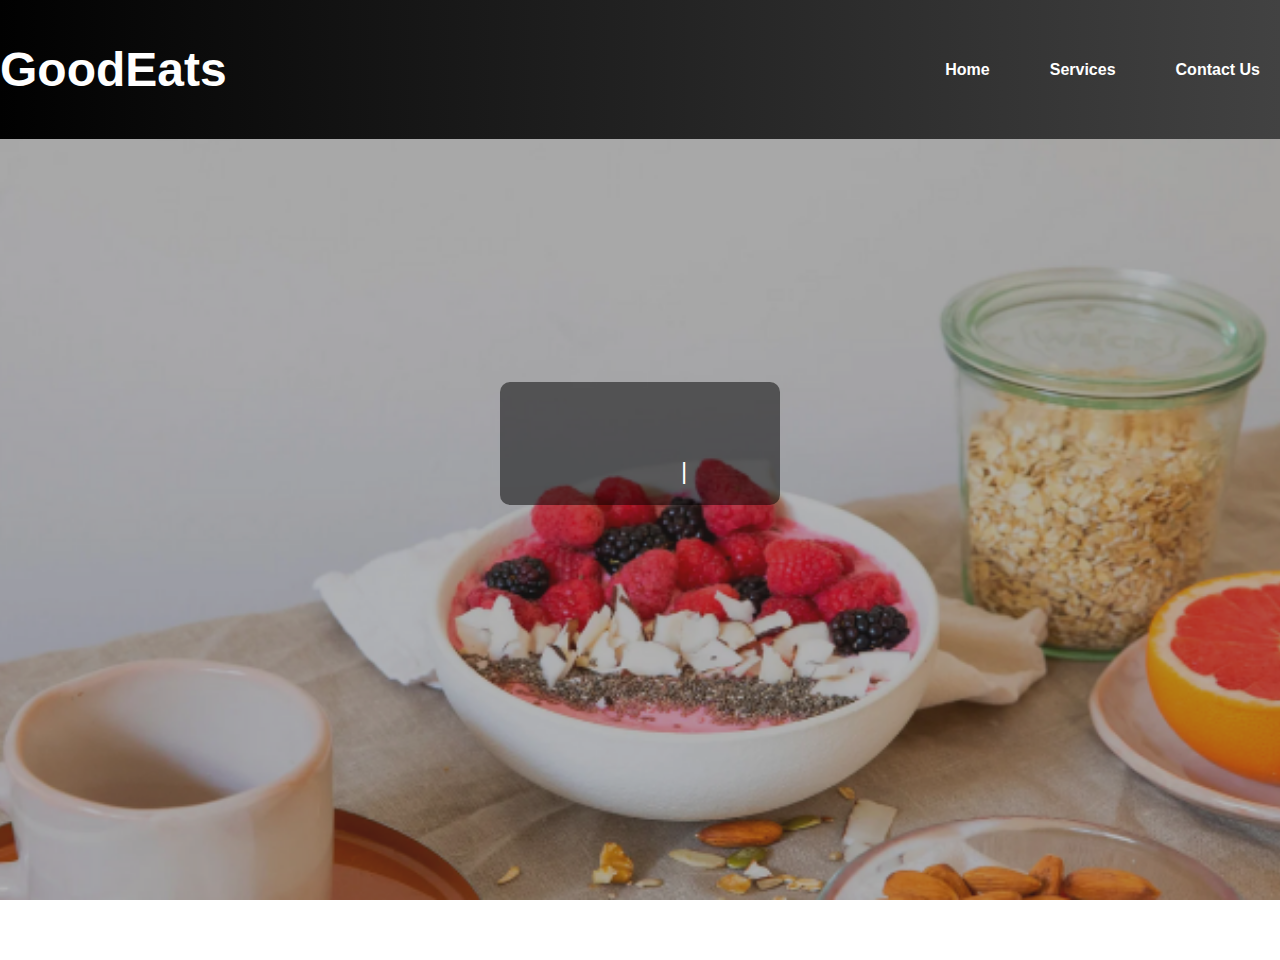
<file: index.html>
<!DOCTYPE html>
<html lang="en">

<head>
    <meta charset="UTF-8">
    <meta name="viewport" content="width=device-width, initial-scale=1.0">
    <title>GoodEats Home</title>
    <link rel="stylesheet" href="style.css">
</head>

<body>
    <nav class="navbar">
        <div class="logo">
            <h1>GoodEats</h1>
        </div>
        <ul class="nav-links">
            <li><a href="index.html">Home</a></li>
            <li><a href="services.html">Services</a></li>
            <li><a href="contact.html">Contact Us</a></li>
        </ul>
    </nav>
    <div class="hero-section">
        <div class="hero-content">
            <h1 class="animated-text">Good Eats</h1>
            <p id="typewriter-text"></p><span id="cursor">|</span>
        </div>
        <div class="button-container">
            <button class="customer-btn" onclick="redirectTo('customer')">Customer</button>
            <button class="business-btn" onclick="redirectTo('business')">Business</button>
        </div>
    </div>
    <script src="script.js"></script>
</body>

</html>
</file>
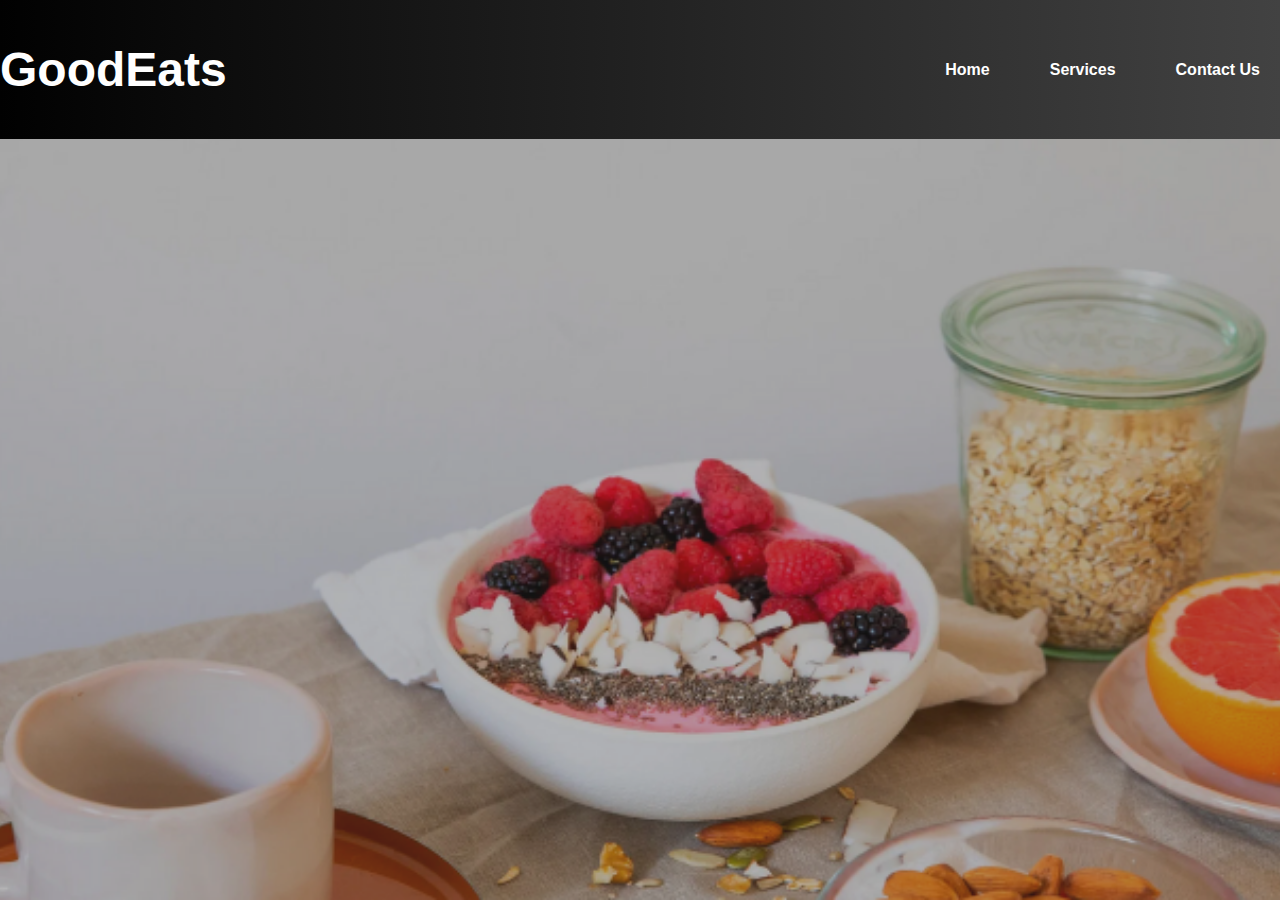
<file: contact.html>
<!DOCTYPE html>
<html lang="en">

<head>
    <meta charset="UTF-8">
    <meta name="viewport" content="width=device-width, initial-scale=1.0">
    <title>Contact Us - GoodEats</title>
    <link rel="stylesheet" href="style.css">
</head>

<body>
    <nav class="navbar">
        <div class="logo">
            <h1>GoodEats</h1>
        </div>
        <ul class="nav-links">
            <li><a href="index.html">Home</a></li>
            <li><a href="services.html">Services</a></li>
            <li><a href="contact.html">Contact Us</a></li>
        </ul>
    </nav>
    <div class="contact-container">
        <div class="contact-form animated fadeInUp">
            <h2>Contact Us</h2>
            <form>
                <div class="form-group">
                    <label for="name">Name</label>
                    <input type="text" id="name" name="name" required>
                </div>
                <div class="form-group">
                    <label for="email">Email</label>
                    <input type="email" id="email" name="email" required>
                </div>
                <div class="form-group">
                    <label for="phone">Phone Number</label>
                    <input type="tel" id="phone" name="phone">
                </div>
                <div class="form-group">
                    <label for="message">Message</label>
                    <textarea id="message" name="message" rows="5" required></textarea>
                </div>
                <button type="submit" class="submit-btn animated bounceIn">Submit</button>
            </form>
        </div>
        <div class="contact-info animated fadeInUp">
            <h2>Contact Information</h2>
            <p>For questions, technical assistance, or collaboration opportunities, please use the contact information
                provided below.</p>
            <ul>
                <li><span class="contact-icon">📞</span> +65-6318-7890</li>
                <li><span class="contact-icon">✉️</span> goodeats@outlook.com</li>
                <li><span class="contact-icon">📍</span> 8 Straits View, Fives Marina, Singapore 380420</li>
            </ul>
        </div>
    </div>
    <script src="script.js"></script>
</body>

</html>
</file>
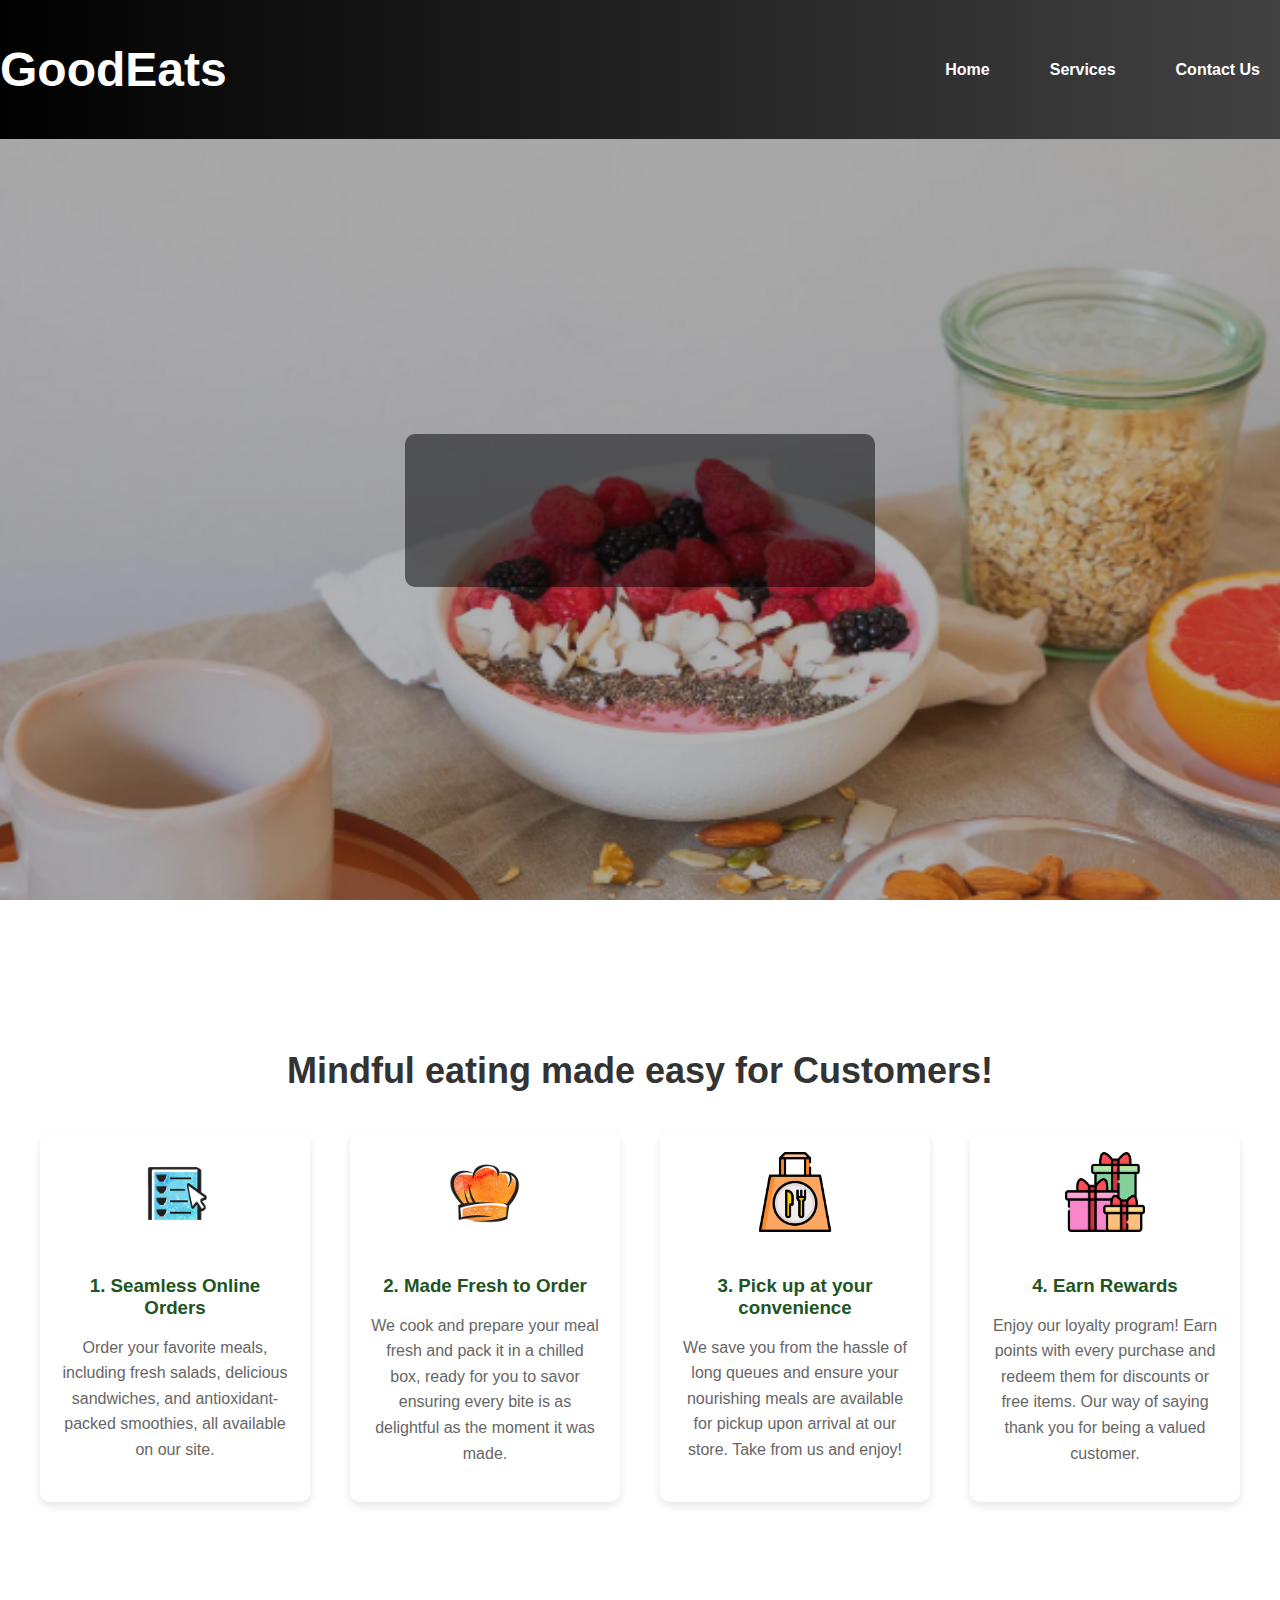
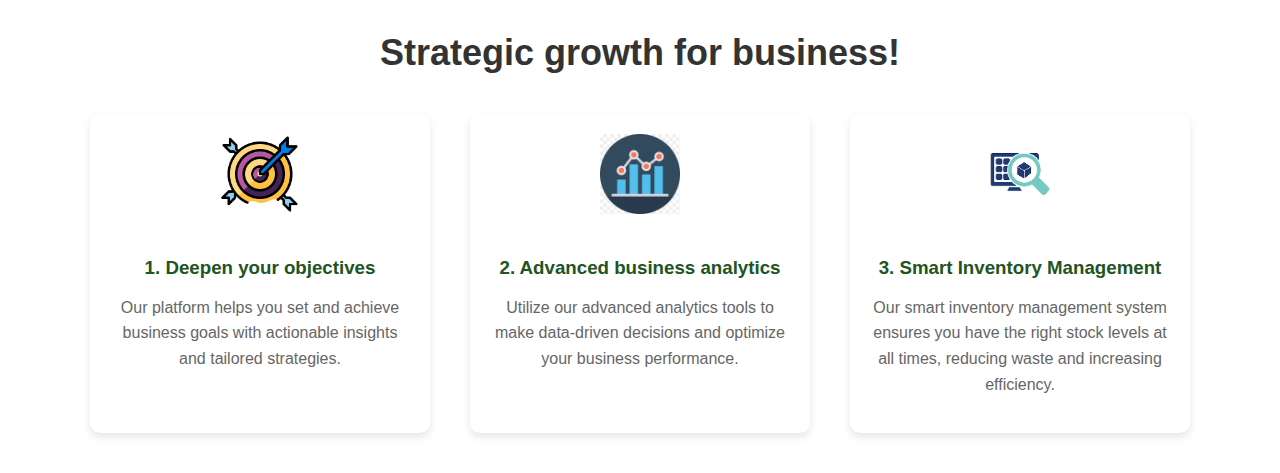
<file: services.html>
<!DOCTYPE html>
<html lang="en">

<head>
    <meta charset="UTF-8">
    <meta name="viewport" content="width=device-width, initial-scale=1.0">
    <title>Services - GoodEats</title>
    <link rel="stylesheet" href="style.css">
</head>

<body>
    <nav class="navbar">
        <div class="logo">
            <h1>GoodEats</h1>
        </div>
        <ul class="nav-links">
            <li><a href="index.html">Home</a></li>
            <li><a href="services.html">Services</a></li>
            <li><a href="contact.html">Contact Us</a></li>
        </ul>
    </nav>
    <header class="hero-section">
        <div class="hero-content">
            <h1 class="animated-text">Our Services</h1>
            <p class="animated-text">Discover the variety of services we offer.</p>
        </div>
    </header>
    <section class="service-overview">
        <h2>Mindful eating made easy for Customers!</h2>
        <div class="service-details">
            <div class="service-item">
                <img src="assets/Order_Your_Meals_Online.webp" alt="Order Online Icon">
                <h3>1. Seamless Online Orders</h3>
                <p>Order your favorite meals, including fresh salads, delicious sandwiches, and antioxidant-packed
                    smoothies, all available on our site.</p>
            </div>
            <div class="service-item">
                <img src="assets/made fresh to order.webp" alt="Made Fresh to Order Icon">
                <h3>2. Made Fresh to Order</h3>
                <p>We cook and prepare your meal fresh and pack it in a chilled box, ready for you to savor ensuring
                    every bite is as delightful as the moment it was made.</p>
            </div>
            <div class="service-item">
                <img src="assets/pickup.png" alt="Pickup Icon">
                <h3>3. Pick up at your convenience</h3>
                <p>We save you from the hassle of long queues and ensure your nourishing meals are available for pickup
                    upon arrival at our store. Take from us and enjoy!</p>
            </div>
            <div class="service-item">
                <img src="assets/rewards.png" alt="Rewards Icon">
                <h3>4. Earn Rewards</h3>
                <p>Enjoy our loyalty program! Earn points with every purchase and redeem them for discounts or free
                    items. Our way of saying thank you for being a valued customer.</p>
            </div>
        </div>
    </section>
    <section class="business-overview">
        <h2>Strategic growth for business!</h2>
        <div class="service-details">
            <div class="service-item">
                <img src="assets/goals.png" alt="Business Growth Icon">
                <h3>1. Deepen your objectives</h3>
                <p>Our platform helps you set and achieve business goals with actionable insights and tailored
                    strategies.</p>
            </div>
            <div class="service-item">
                <img src="assets/analytics.png" alt="Business Analytics Icon">
                <h3>2. Advanced business analytics</h3>
                <p>Utilize our advanced analytics tools to make data-driven decisions and optimize your business
                    performance.</p>
            </div>
            <div class="service-item">
                <img src="assets/smart inventory.png" alt="Inventory Management Icon">
                <h3>3. Smart Inventory Management</h3>
                <p>Our smart inventory management system ensures you have the right stock levels at all times, reducing
                    waste and increasing efficiency.</p>
            </div>
        </div>
    </section>
    <script src="script.js"></script>
</body>

</html>
</file>
<file: style.css>
/* General Styles */
body {
    font-family: sans-serif;
    margin: 0;
    padding: 0;
    min-height: 100vh;
    display: flex;
    flex-direction: column;
    align-items: center;
    background-image: url('assets/backgroundimage.png');
    /* Update with your image path */
    background-size: cover;
    background-position: center;
    background-attachment: fixed;
}

html {
    scroll-behavior: smooth;
}

/* Navbar Styles */
.navbar {
    width: 100%;
    display: flex;
    justify-content: space-between;
    align-items: center;
    background: linear-gradient(to right, #000000, #434343);
    padding: 10px 20px;
    position: fixed;
    top: 0;
    z-index: 1000;
}

.logo {
    color: white;
    font-size: 24px;
    font-weight: bold;
}

.nav-links {
    list-style: none;
    display: flex;
    gap: 20px;
    margin: 0;
    padding: 0;
}

.nav-links li {
    display: inline;
}

.nav-links a {
    text-decoration: none;
    color: white;
    font-weight: bold;
    padding: 10px 20px;
    border-radius: 5px;
}

.nav-links a:hover {
    background-color: #FF7F11;
    color: white;
}

/* Hero Section */
.hero-section {
    width: 100%;
    height: 100vh;
    display: flex;
    flex-direction: column;
    justify-content: center;
    align-items: center;
    text-align: center;
    padding-top: 60px;
    /* Adjust this value to move the content below the navbar */
}

.hero-content {
    background-color: rgba(0, 0, 0, 0.5);
    padding: 20px;
    border-radius: 10px;
    color: white;
}

.hero-content h1 {
    font-size: 48px;
    margin: 0;
    opacity: 0;
    animation: fadeIn 2s forwards;
}

.hero-content p {
    font-size: 24px;
    margin-top: 10px;
    margin-bottom: 20px;
    opacity: 0;
    animation: fadeIn 2s forwards;
    animation-delay: 1s;
}

.button-container {
    margin-top: 40px;
    /* Adjust this value to move the buttons further down */
    display: flex;
    flex-direction: column;
    gap: 10px;
    align-items: center;
    /* Center buttons horizontally */
}

button {
    padding: 10px 20px;
    border: none;
    border-radius: 5px;
    cursor: pointer;
    font-size: 16px;
    transition: background-color 0.3s, transform 0.3s;
    width: 150px;
    /* Set a fixed width for buttons */
    opacity: 0;
    /* Initially hidden */
    animation: fadeIn 2s forwards;
    /* Apply fadeIn animation */
}

.customer-btn {
    background-color: #4CAF50;
    color: white;
    border: 2px solid #4CAF50;
    animation-delay: 2s;
    /* Delay for the Customer button */
}

.customer-btn:hover {
    background-color: #45a049;
}

.business-btn {
    background-color: #4CAF50;
    color: white;
    border: 2px solid #4CAF50;
    animation-delay: 2.5s;
    /* Delay for the Business button */
}

.business-btn:hover {
    background-color: #45a049;
}

button:hover {
    transform: scale(1.05);
}

/* Service Overview */
.service-overview,
.business-overview {
    text-align: center;
    padding: 40px 20px;
    background-color: rgba(255, 255, 255, 0.8);
    border-radius: 10px;
    width: 100%;
    max-width: 1200px;
    margin-top: 20px;
}

.service-overview h2,
.business-overview h2 {
    font-size: 36px;
    color: #333;
    margin-bottom: 40px;
}

.service-details {
    display: flex;
    justify-content: center;
    gap: 40px;
    flex-wrap: wrap;
}

.service-item {
    background-color: #fff;
    padding: 20px;
    border-radius: 10px;
    box-shadow: 0 4px 8px rgba(0, 0, 0, 0.1);
    text-align: center;
    max-width: 300px;
    flex: 1;
    transition: transform 0.3s, box-shadow 0.3s;
}

.service-item img {
    width: 80px;
    height: auto;
    margin-bottom: 20px;
}

.service-item h3 {
    color: #205522;
    margin-bottom: 10px;
}

.service-item p {
    color: #666;
    line-height: 1.6;
}

.service-item:hover {
    transform: scale(1.05);
    box-shadow: 0 8px 16px rgba(0, 0, 0, 0.2);
}

/* Contact Container */
/* General Styles */
/* General Styles */
body {
    font-family: sans-serif;
    margin: 0;
    padding: 0;
    min-height: 100vh;
    display: flex;
    flex-direction: column;
    align-items: center;
    background-image: url('assets/backgroundimage.png');
    /* Update with your image path */
    background-size: cover;
    background-position: center;
    background-attachment: fixed;
}

html {
    scroll-behavior: smooth;
}

/* Navbar Styles */
.navbar {
    width: 100%;
    display: flex;
    justify-content: space-between;
    align-items: center;
    background: linear-gradient(to right, #000000, #434343);
    padding: 10px 20px;
    position: fixed;
    top: 0;
    z-index: 1000;
    transition: background-color 0.3s ease-in-out;
}

.navbar.scrolled {
    background-color: rgba(0, 0, 0, 0.9);
    box-shadow: 0 4px 6px rgba(0, 0, 0, 0.1);
}

.logo {
    color: white;
    font-size: 24px;
    font-weight: bold;
}

.nav-links {
    list-style: none;
    display: flex;
    gap: 20px;
    margin: 0;
    padding: 0;
}

.nav-links li {
    display: inline;
}

.nav-links a {
    text-decoration: none;
    color: white;
    font-weight: bold;
    padding: 10px 20px;
    border-radius: 5px;
}

.nav-links a:hover,
.nav-links a.active {
    background-color: #FF7F11;
    color: white;
}

@media (max-width: 768px) {
    .nav-links {
        display: none;
        flex-direction: column;
        width: 100%;
        background-color: rgba(0, 0, 0, 0.9);
    }

    .nav-links.nav-active {
        display: flex;
    }

    .menu-toggle {
        display: block;
        cursor: pointer;
        color: white;
    }
}

/* Contact Container */
.contact-container {
    display: flex;
    justify-content: space-around;
    align-items: flex-start;
    width: 100%;
    padding-top: 100px;
    margin-top: 60px;
    flex-wrap: wrap;
    gap: 20px;
}

.contact-form,
.contact-info {
    background-color: rgba(255, 255, 255, 0.9);
    padding: 20px;
    border-radius: 10px;
    box-shadow: 0 0 10px rgba(0, 0, 0, 0.1);
    width: 35%;
    /* Reduced width */
    min-width: 280px;
    /* Reduced min-width */
    opacity: 0;
    animation: fadeInUp 1.5s forwards;
}

.contact-form {
    animation-delay: 0.5s;
}

.contact-info {
    animation-delay: 1s;
    transition: transform 0.3s, box-shadow 0.3s;
}

.contact-info:hover {
    transform: translateY(-10px);
    box-shadow: 0 20px 40px rgba(0, 0, 0, 0.2);
}

.contact-form h2,
.contact-info h2 {
    margin-bottom: 20px;
    text-align: center;
}

.contact-form form {
    display: flex;
    flex-direction: column;
}

.form-group {
    margin-bottom: 15px;
    position: relative;
}

.form-group label {
    display: block;
    margin-bottom: 5px;
    font-weight: bold;
    transition: all 0.3s;
}

.form-group input,
.form-group textarea {
    width: calc(100% - 20px);
    /* Adjust width to fit within the padding */
    padding: 10px;
    border-radius: 5px;
    border: 1px solid #ccc;
    transition: all 0.3s;
}

.form-group input {
    box-sizing: border-box;
    /* Ensure padding is included in the width */
}

.form-group.focused label {
    color: #4CAF50;
    transform: translateY(-20px);
    font-size: 12px;
}

.form-group.focused input,
.form-group.focused textarea {
    border-color: #4CAF50;
}

.form-group textarea {
    resize: vertical;
}

.submit-btn {
    background-color: #4CAF50;
    color: white;
    border: none;
    padding: 10px 20px;
    border-radius: 5px;
    cursor: pointer;
    font-size: 16px;
    transition: background-color 0.3s, transform 0.3s;
    display: block;
    width: calc(100% - 20px);
    /* Adjust width to fit within the padding */
    margin-top: 10px;
    box-sizing: border-box;
    /* Ensure padding is included in the width */
}

.submit-btn:hover {
    background-color: #45a049;
    transform: scale(1.05);
}

.contact-info ul {
    list-style: none;
    padding: 0;
}

.contact-info li {
    display: flex;
    align-items: center;
    margin-bottom: 10px;
    font-size: 16px;
    transition: color 0.3s;
}

.contact-info li:hover {
    color: #4CAF50;
}

.contact-info .contact-icon {
    margin-right: 10px;
    font-size: 20px;
}

/* Back-to-top button */
.back-to-top {
    position: fixed;
    bottom: 20px;
    right: 20px;
    background-color: #4CAF50;
    color: white;
    border: none;
    border-radius: 50%;
    padding: 10px 15px;
    cursor: pointer;
    display: none;
    z-index: 1000;
    transition: background-color 0.3s, transform 0.3s;
}

.back-to-top:hover {
    background-color: #45a049;
    transform: scale(1.1);
}

/* Keyframes for Animations */
@keyframes fadeIn {
    to {
        opacity: 1;
    }
}

@keyframes fadeInUp {
    from {
        opacity: 0;
        transform: translateY(20px);
    }

    to {
        opacity: 1;
        transform: translateY(0);
    }
}

@keyframes bounceIn {

    from,
    20%,
    40%,
    60%,
    80%,
    to {
        -webkit-animation-timing-function: cubic-bezier(0.215, 0.61, 0.355, 1);
        animation-timing-function: cubic-bezier(0.215, 0.61, 0.355, 1);
    }

    0% {
        opacity: 0;
        transform: scale3d(0.3, 0.3, 0.3);
    }

    20% {
        transform: scale3d(1.1, 1.1, 1.1);
    }

    40% {
        transform: scale3d(0.9, 0.9, 0.9);
    }

    60% {
        opacity: 1;
        transform: scale3d(1.03, 1.03, 1.03);
    }

    80% {
        transform: scale3d(0.97, 0.97, 0.97);
    }

    to {
        opacity: 1;
        transform: scale3d(1, 1, 1);
    }
}

/* Typewriter Effect */
#typewriter-text {
    font-size: 24px;
    margin-top: 10px;
    margin-bottom: 20px;
    display: inline;
}

#cursor {
    display: inline;
    font-size: 24px;
    color: white;
    animation: blink 0.7s steps(2, start) infinite;
}

@keyframes blink {
    to {
        visibility: hidden;
    }
}
</file>
